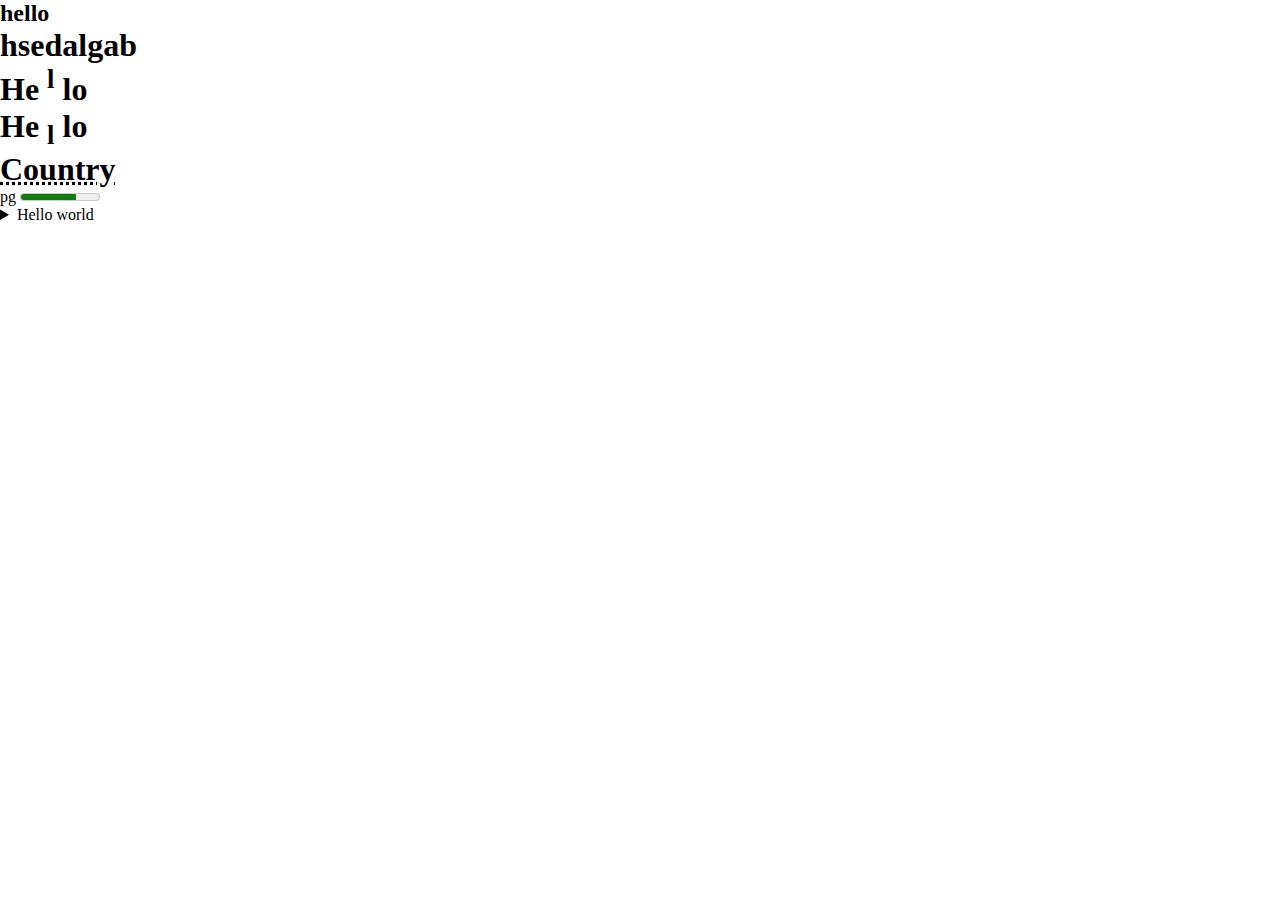
<file: index.html>
<!DOCTYPE html>
<html lang="en">
<head>
    <meta charset="UTF-8">
    <meta name="viewport" content="width=device-width, initial-scale=1.0">
    <title>programming hero first project</title>
    <link rel="stylesheet" href="style.css">
</head>
<body>
    <h2>hello</h2>
    
    <h1><bdo dir="rtl">bagladesh</bdo></h1>

    <h1>He <sup>l</sup> lo</h1>
    <h1>He <sub>l</sub> lo</h1>
    <h1><abbr title="this is bangladeash">Country</abbr></h1>

    <label for="disk">pg</label>
    <meter id="disk" value="0.7"></meter>
    
    <details>
        <summary>Hello world</summary>
        <p>Lorem ipsum dolor sit amet consectetur adipisicing elit. Distinctio saepe tenetur iste error rem ab nihil nobis corporis corrupti? Deleniti explicabo officiis delectus blanditiis quidem.</p>
    </details>
</body>
</html>
</file>
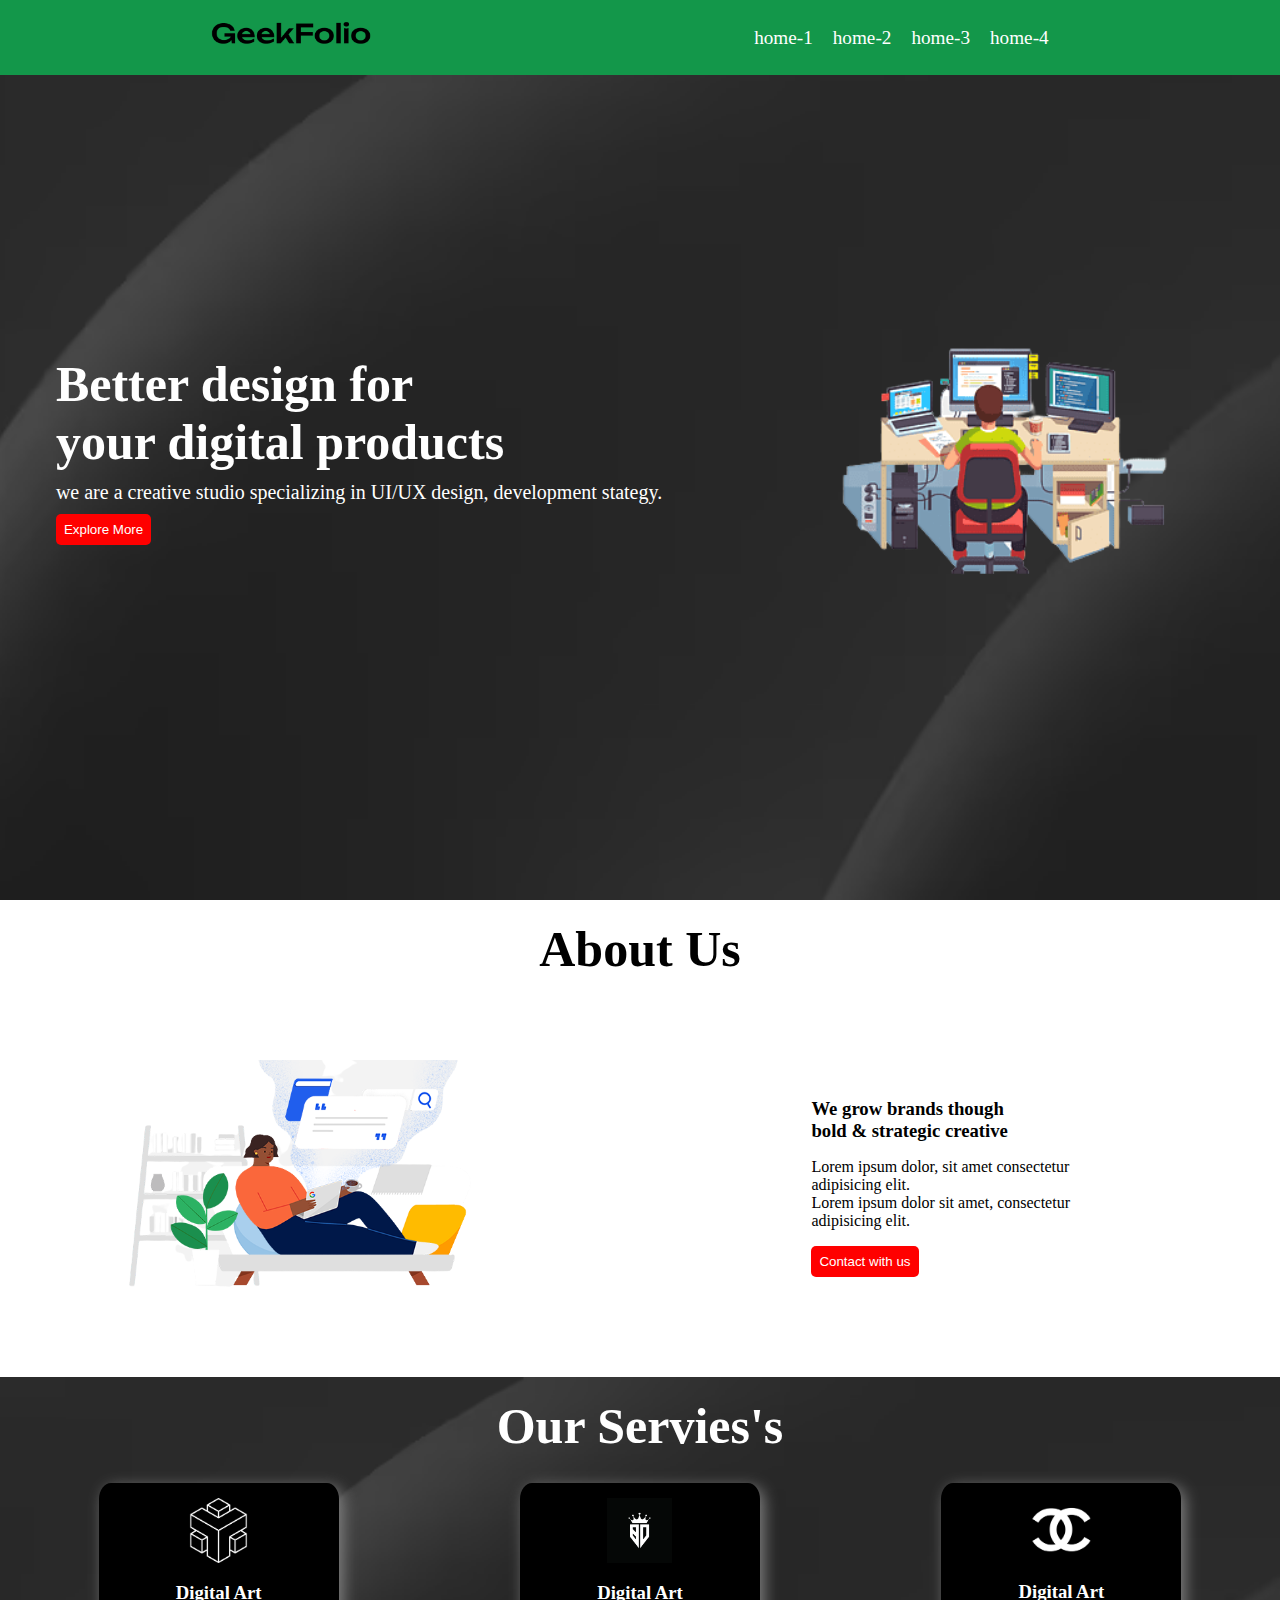
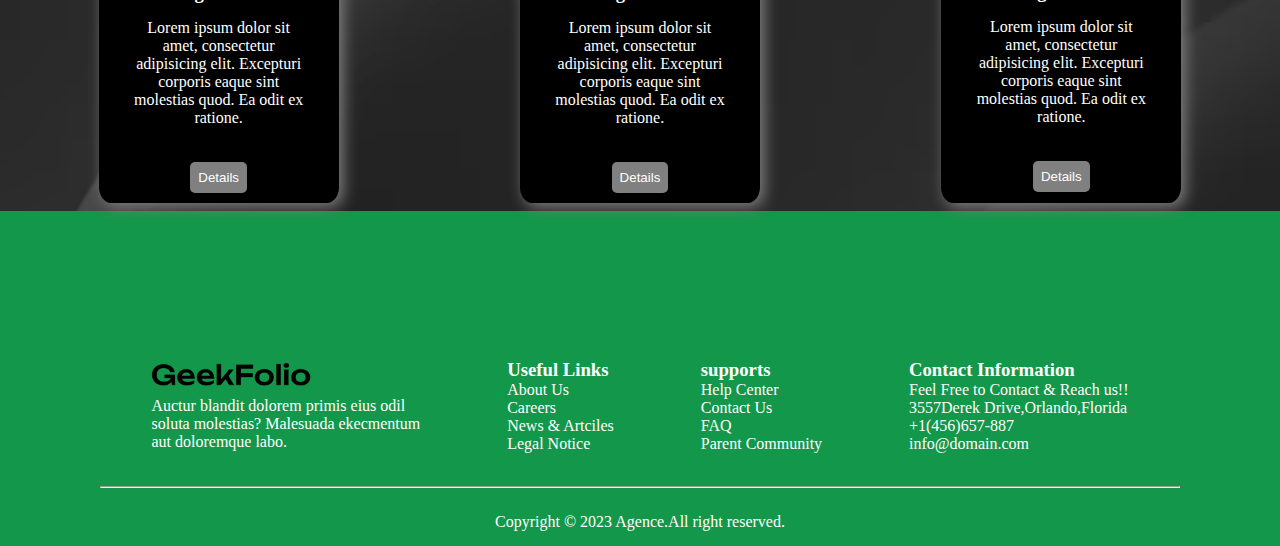
<file: indes.html>
<!DOCTYPE html>
<html lang="en">
<head>
    <meta charset="UTF-8">
    <meta name="viewport" content="width=device-width, initial-scale=1.0">
    <title>Document</title>
    <link rel="stylesheet" href="style.css">
    <link rel="shortcut icon" href="icon/download.png" type="office icon">
</head>
<body>
    <header>
<nav>
    <div class="nav-container">
        <div class="logo">
            <img class="logo-img" src="logo/logo-dark.png" alt="profile icon">
        </div>
        <div class="nav-list">
           <li class="items">home-1</li>
           <li class="items">home-2</li>
           <li class="items">home-3</li>
           <li class="items">home-4</li> 
        </div>
    </div>
</nav>
    </header>
    <main>
<section>
    <div class="main-container">
        <div class="banner-text">
            <h1 class="main-header">Better design for <br> your digital products</h1>
            <p class="paragrap">we are a creative studio specializing in UI/UX design, development stategy.</p>
            <button class="btn">Explore More</button>
        </div>
        <div class="banner-photo">
            <img class="banner-img" src="images/banner photo.png" alt="banner photo">
        </div>
    </div>
</section>
<section>
<h1 class="main-text">About Us</h1>
<div class="about-conteinar">
    <div class="about-photo">
        <img class="banner-img about-img" src="images/main image.png" alt="">
    </div>
    <div class="about-text">
        <h3 class="about-text-h1">We grow brands though <br> bold & strategic creative</h3>
        <p>Lorem ipsum dolor, sit amet consectetur <br> adipisicing elit.</p>
        <p>Lorem ipsum dolor sit amet, consectetur <br> adipisicing elit.</p>
       <button class="btn about-btn">Contact with us</button>
    </div>
</div>
</section>
<section class="services-section">
    <h1 class="main-text service-text">Our Servies's</h1>
    <div class="service-container">
        <div class="box">
            <img class="service-img" src="logo/0.png" alt="simple logo">
            <h3>Digital Art</h3>
            <p class="service-para">Lorem ipsum dolor sit amet, consectetur adipisicing elit. Excepturi corporis eaque sint molestias quod. Ea odit ex ratione.</p>
            <button class="btn service-btn">Details</button>
        </div>
        <div class="box">
            <img class="service-img" src="logo/victor logo.jpg" alt="simple logo">
            <h3>Digital Art</h3>
            <p class="service-para">Lorem ipsum dolor sit amet, consectetur adipisicing elit. Excepturi corporis eaque sint molestias quod. Ea odit ex ratione.</p>
            <button class="btn service-btn">Details</button>
        </div>
        <div class="box">
            <img class="service-img service-photo" src="logo/adobe logo.png" alt="simple logo">
            <h3>Digital Art</h3>
            <p class="service-para">Lorem ipsum dolor sit amet, consectetur adipisicing elit. Excepturi corporis eaque sint molestias quod. Ea odit ex ratione.</p>
            <button class="btn service-btn">Details</button>
        </div>
    </div>
</section>
</main>
<footer class="footers">
    <div class="main-footers">
        <div class="div1">
            <img class="logo-img" src="logo/logo-dark.png" alt="">
            <p>Auctur blandit dolorem primis eius odil <br> soluta molestias? Malesuada ekecmentum <br>aut doloremque labo.</p>
        </div>
        <div class="div2">
            <h3>Useful Links</h3>
            <p>About Us</p>
            <p>Careers</p>
            <p>News & Artciles</p>
            <p>Legal Notice</p>
        </div>
        <div class="div3">
            <h3>supports</h3>
            <p>Help Center</p>
            <p>Contact Us</p>
            <p>FAQ</p>
            <p>Parent Community</p>
        </div>
        <div class="div4">
            <h3>Contact Information</h3>
            <p>Feel Free to Contact & Reach us!!</p>
            <p>3557Derek Drive,Orlando,Florida</p>
            <p>+1(456)657-887</p>
            <p>info@domain.com</p>
        </div>
    </div> 
    <hr>
    <p class="footer-paragrap"> Copyright &copy; 2023 Agence.All right reserved.</p>      
</footer>
    
</body>
</html>
</file>
<file: style.css>
*{
    margin: 0;
    padding: 0;
}
nav{
    position: fixed;
    top: 0;
    left: 0;
    right: 0;
    
}

.nav-container{
    background-color: rgb(19, 151, 74);
    padding: 20px;
    color:white;
    list-style: none;
    display: flex;
    align-items: center;
    justify-content: space-around;
   
}
.logo-img{
    width: 160px;
}
.nav-list{
    display: flex;
    
}
.items{
    font-size: 1.2rem;
    margin-right: 10px;
    padding-right: 10px;
    cursor: pointer;
}
.items:hover{
    color: blue;
}
.main-container{
    display: flex;
    justify-content: space-around;
    align-items: center;
    height: 100vh;

    background-image: url("images/black\ backround\ image.avif"),linear-gradient(45deg,#000,#000);
    background-position: center;
    background-repeat: no-repeat;
    color: white;
    background-size: cover;
}
.banner-img{
    width: 450px;

}
.main-header{
    font-size: 50px;
    font-weight: bold;

}
.paragrap{
    font-size: 20px;
    margin-top: 10px;
    margin-bottom: 10px;
}
.btn{
    background-color: red;
    padding: 0.5rem;
    border: none;
    border-radius: 5px;
    color: white;
    cursor: pointer;
}
.btn:hover{
    color: blue;
    animation: forwards;
}
.main-text{
    text-align: center;
    /* margin-top: 15px;
    margin-bottom: 15px; */
    padding: 20px;
    font-size: 50px;
}
.about-conteinar{
    display: flex;
    justify-content:space-between;
    align-items: center;
}
.about-photo{
    margin-left: 110px;
}
.about-img{
    width: 380px;
}
.about-text{
    margin-right: 110px;
    padding: 100px;
    
}
.about-text-h1{
 padding-bottom: 1rem; 
 font-weight: bolder; 
}
.about-btn{
    margin-top: 1rem;
}
.box{
    height: 290px;
    width: 210px;
    box-shadow: 4px 4px 15px gray;
    background-color: black;
    color: white;
    text-align: center;
    padding: 15px;
    border-radius: 5%;
}
.service-img{
    width: 65px;
    align-items: center;
    margin-bottom: 15px;
}
.service-btn{
    background-color: gray;
    margin-top: 20px;
}
.service-para{
    padding: 15px;
}
.service-photo{
    width: 120px;
}
.service-container{
    display: flex;
    justify-content: space-around;
    padding: 0.5rem;
    
}
.services-section{
    background-image: url(images/black\ backround\ image.avif);
    background-repeat: no-repeat;
    background-size: cover;
}
.service-text{
color: white;
}
.main-footers{
    display: flex;
    justify-content: space-around;
    padding: 0.5rem;
    margin-top: 60px;
   align-items: center;
   color: white;
   
}
footer{
    background-color: rgb(19, 151, 74);
    padding: 80px 100px 15px;
}
hr{
    margin-top: 25px;
}
.footer-paragrap{
    text-align: center;
    color: white;
    margin-top: 25px;
}
</file>
